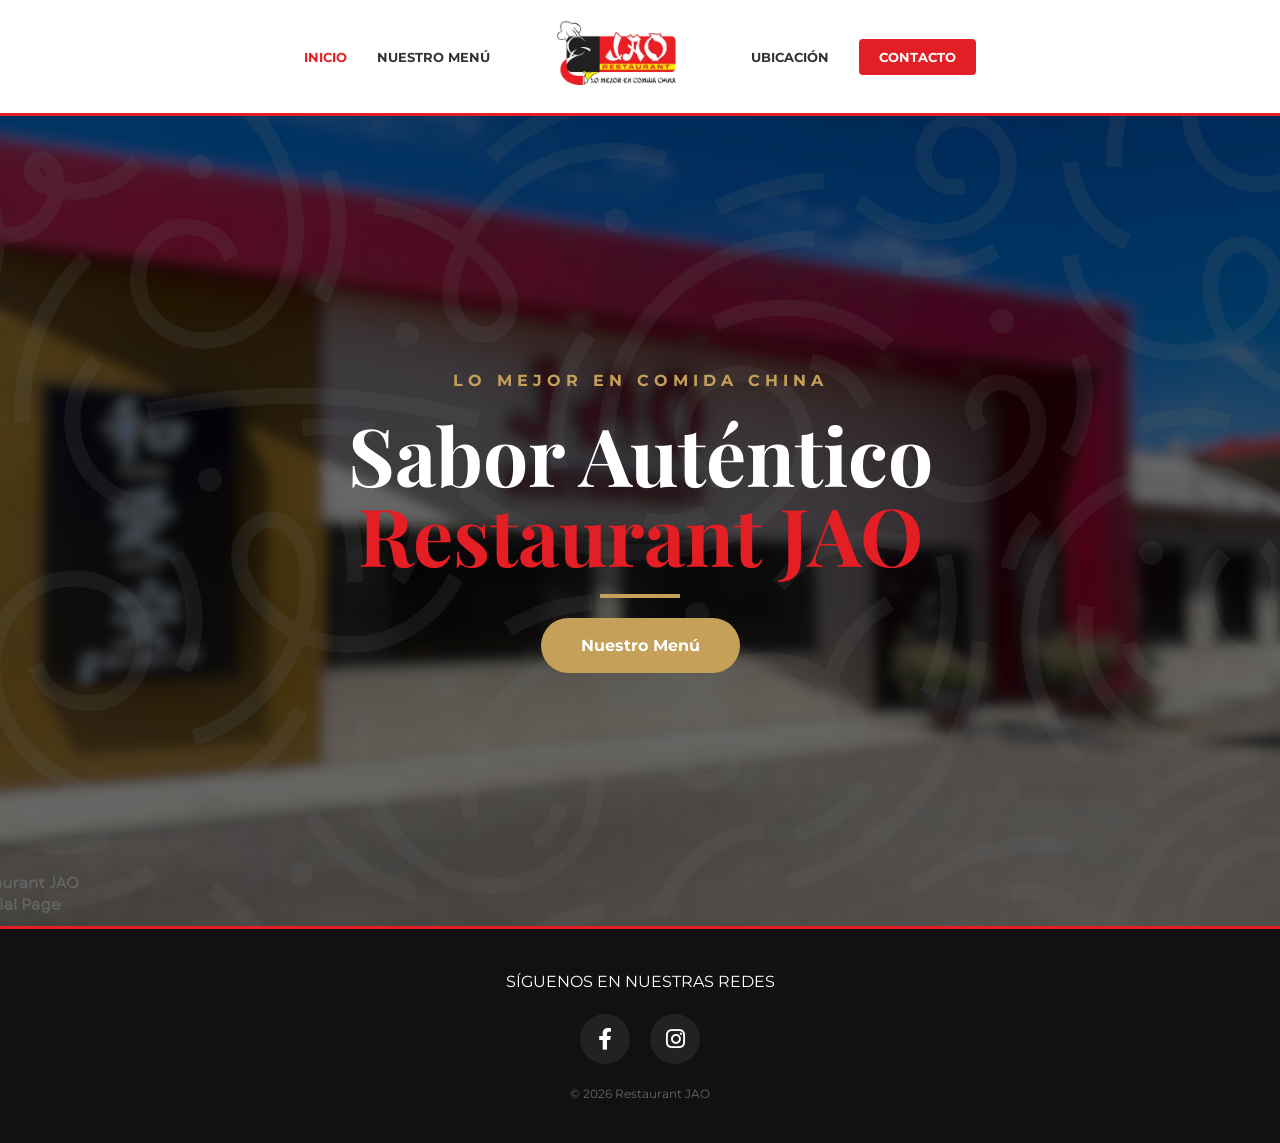
<file: index.html>
<!DOCTYPE html>
<html lang="es">
<head>
    <meta charset="UTF-8">
    <meta name="viewport" content="width=device-width, initial-scale=1.0">
    <title>Inicio | Restaurant JAO</title>
    <link href="https://fonts.googleapis.com/css2?family=Playfair+Display:wght@700&family=Montserrat:wght@300;600&display=swap" rel="stylesheet">
    <link rel="stylesheet" href="style.css">
    <link rel="stylesheet" href="https://cdnjs.cloudflare.com/ajax/libs/font-awesome/6.0.0/css/all.min.css">
</head>
<body class="fade-in">

    <nav class="navbar">
        <div class="nav-container">
            <ul class="nav-links">
                <li><a href="index.html" class="active">Inicio</a></li>
                <li><a href="menu.html">Nuestro Menú</a></li>
            </ul>
            <div class="nav-logo">
                <img src="JAO_LOGO_SIN_FONDO-removebg-preview (1).png" alt="JAO Logo">
            </div>
            <ul class="nav-links">
                <li><a href="ubicacion.html">Ubicación</a></li>
                <li><a href="https://wa.me/526413219472" class="nav-btn">Contacto</a></li>
            </ul>
        </div>
    </nav>

    <header class="hero-home">
        <div class="hero-content">
            <span class="tagline">Lo mejor en comida China</span>
            <h1>Sabor Auténtico <br><span>Restaurant JAO</span></h1>
            <div class="divider"></div>
            <a href="menu.html" class="btn-gold">Nuestro Menú</a>
        </div>
    </header>

    <script src="main.js"></script>

<a href="tel:6413241112" class="btn-llamada-flotante">
    <i class="fas fa-phone-alt"></i>
    <span>Llamar ahora</span>
</a>

<footer class="footer-social">
    <div class="footer-content">
        <p>SÍGUENOS EN NUESTRAS REDES</p>
       <div class="social-btns">
            <a href="https://www.facebook.com/RestaurantJao/" target="_blank" class="btn-fb">
                <i class="fab fa-facebook-f"></i>
            </a>
            <a href="https://www.instagram.com/restaurante_jao/" target="_blank" class="btn-ig">
                <i class="fab fa-instagram"></i>
            </a>
        </div>
        <p class="copy">© 2026 Restaurant JAO</p>
    </div>
</footer>
</body>
</html>
</file>
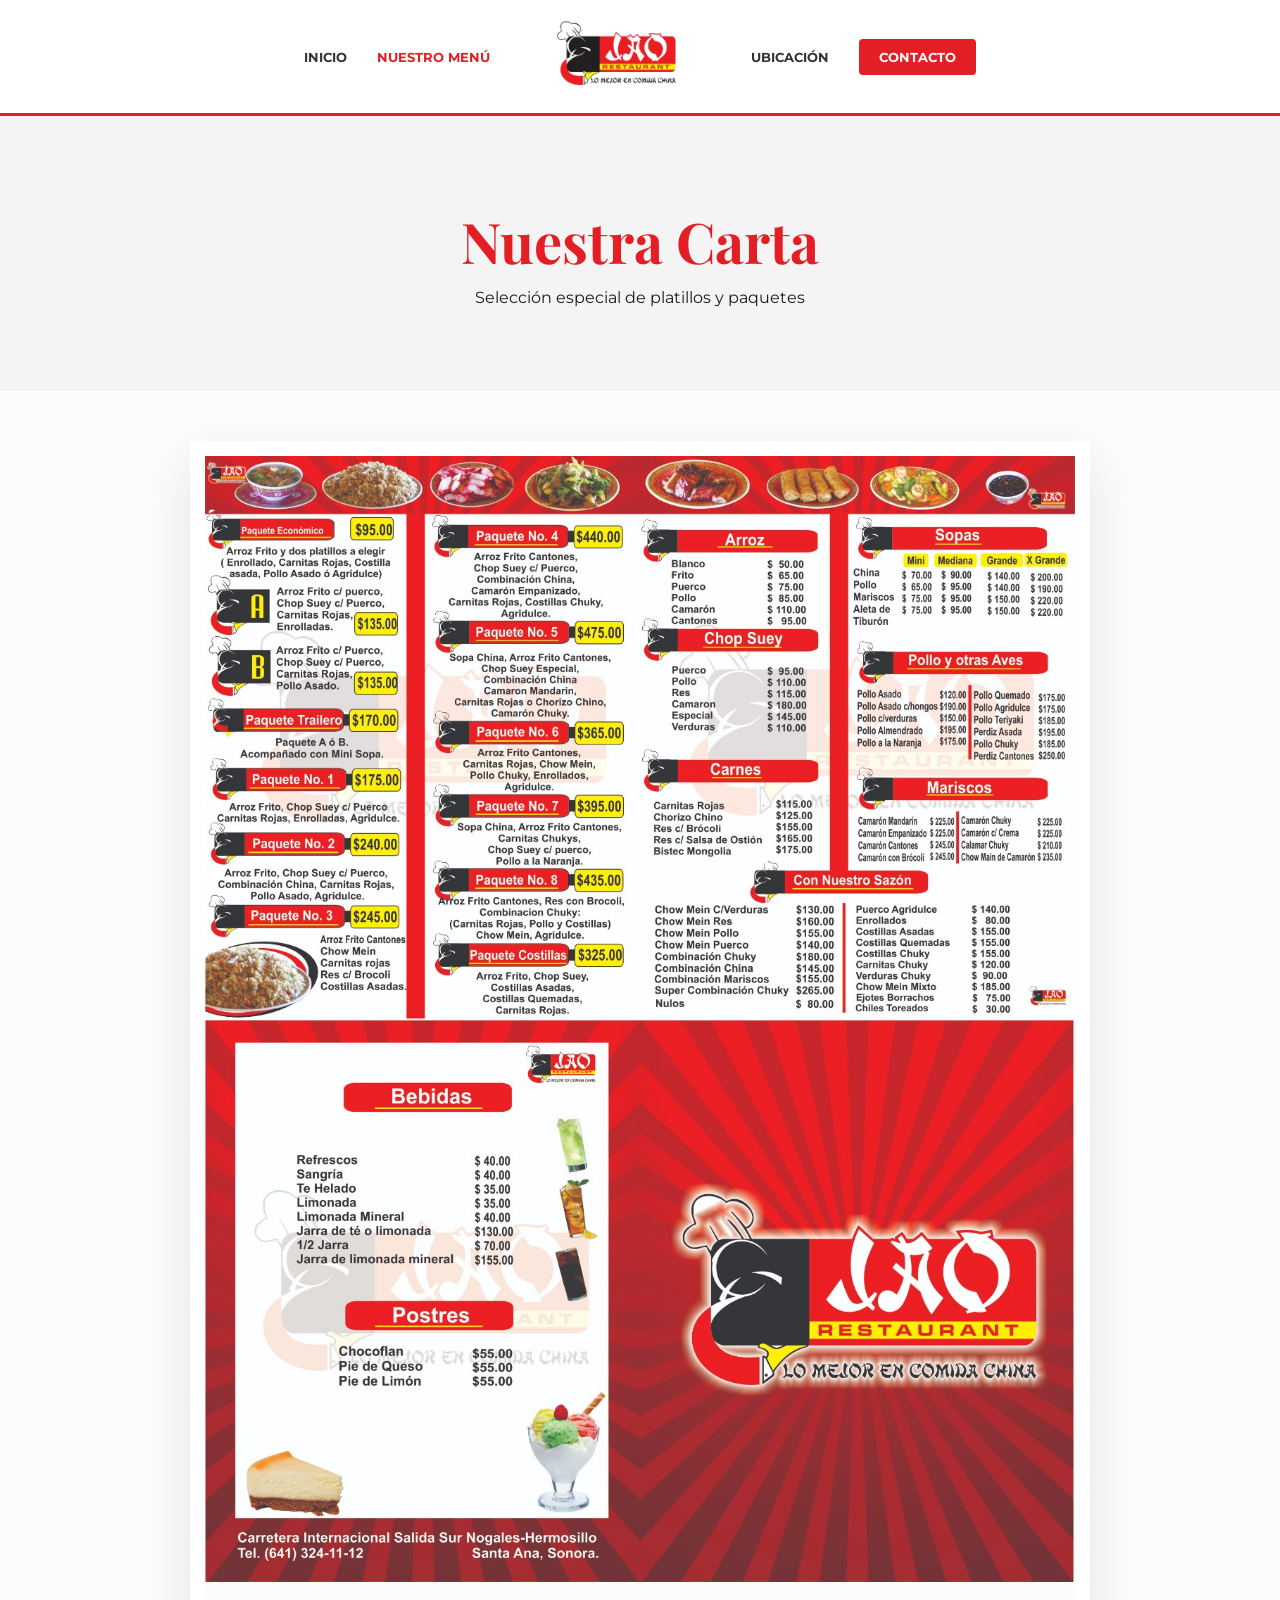
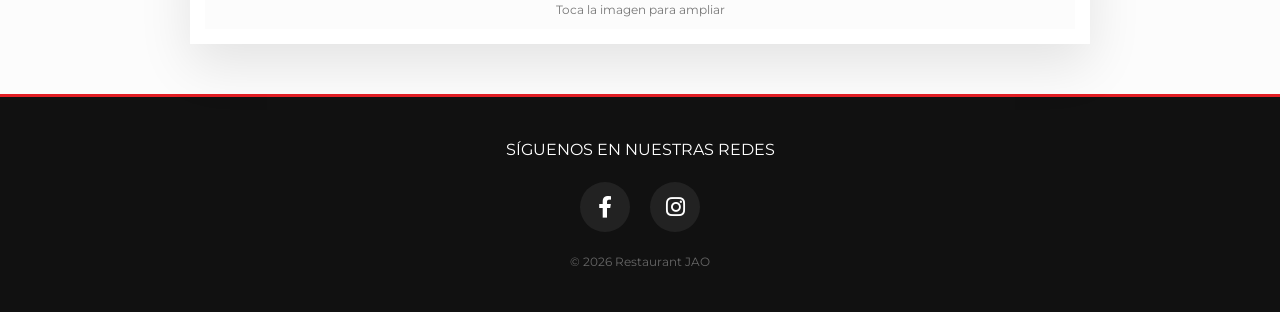
<file: menu.html>
<!DOCTYPE html>
<html lang="es">
<head>
    <meta charset="UTF-8">
    <meta name="viewport" content="width=device-width, initial-scale=1.0">
    <title>Menú | Restaurant JAO</title>
    <link href="https://fonts.googleapis.com/css2?family=Playfair+Display:wght@700&family=Montserrat:wght@300;600&display=swap" rel="stylesheet">
    <link rel="stylesheet" href="style.css">
    <link rel="stylesheet" href="https://cdnjs.cloudflare.com/ajax/libs/font-awesome/6.0.0/css/all.min.css">
</head>
<body class="fade-in">

    <nav class="navbar">
        <div class="nav-container">
            <ul class="nav-links">
                <li><a href="index.html">Inicio</a></li>
                <li><a href="menu.html" class="active">Nuestro Menú</a></li>
            </ul>
            <div class="nav-logo"><img src="JAO_LOGO_SIN_FONDO-removebg-preview (1).png"></div>
            <ul class="nav-links">
                <li><a href="ubicacion.html">Ubicación</a></li>
                <li><a href="https://wa.me/526413219472" class="nav-btn">Contacto</a></li>
            </ul>
        </div>
    </nav>

    <div class="page-title">
        <h1>Nuestra Carta</h1>
        <p>Selección especial de platillos y paquetes</p>
    </div>

    <section class="menu-view">
        <div class="menu-wrapper">
            <img src="Carta Restaurant JAO.jpg" alt="Carta JAO" class="zoom-img">
            <div class="menu-overlay-hint">Toca la imagen para ampliar</div>
        </div>
    </section>

    <script src="main.js"></script>

<a href="tel:6413241112" class="btn-llamada-flotante">
    <i class="fas fa-phone-alt"></i>
    <span>Llamar ahora</span>
</a>

    <footer class="footer-social">
    <div class="footer-content">
        <p>SÍGUENOS EN NUESTRAS REDES</p>
       <div class="social-btns">
            <a href="https://www.facebook.com/RestaurantJao/" target="_blank" class="btn-fb">
                <i class="fab fa-facebook-f"></i>
            </a>
            <a href="https://www.instagram.com/restaurante_jao/" target="_blank" class="btn-ig">
                <i class="fab fa-instagram"></i>
            </a>
        </div>
        <p class="copy">© 2026 Restaurant JAO</p>
    </div>
</footer>
</body>
</html>
</file>
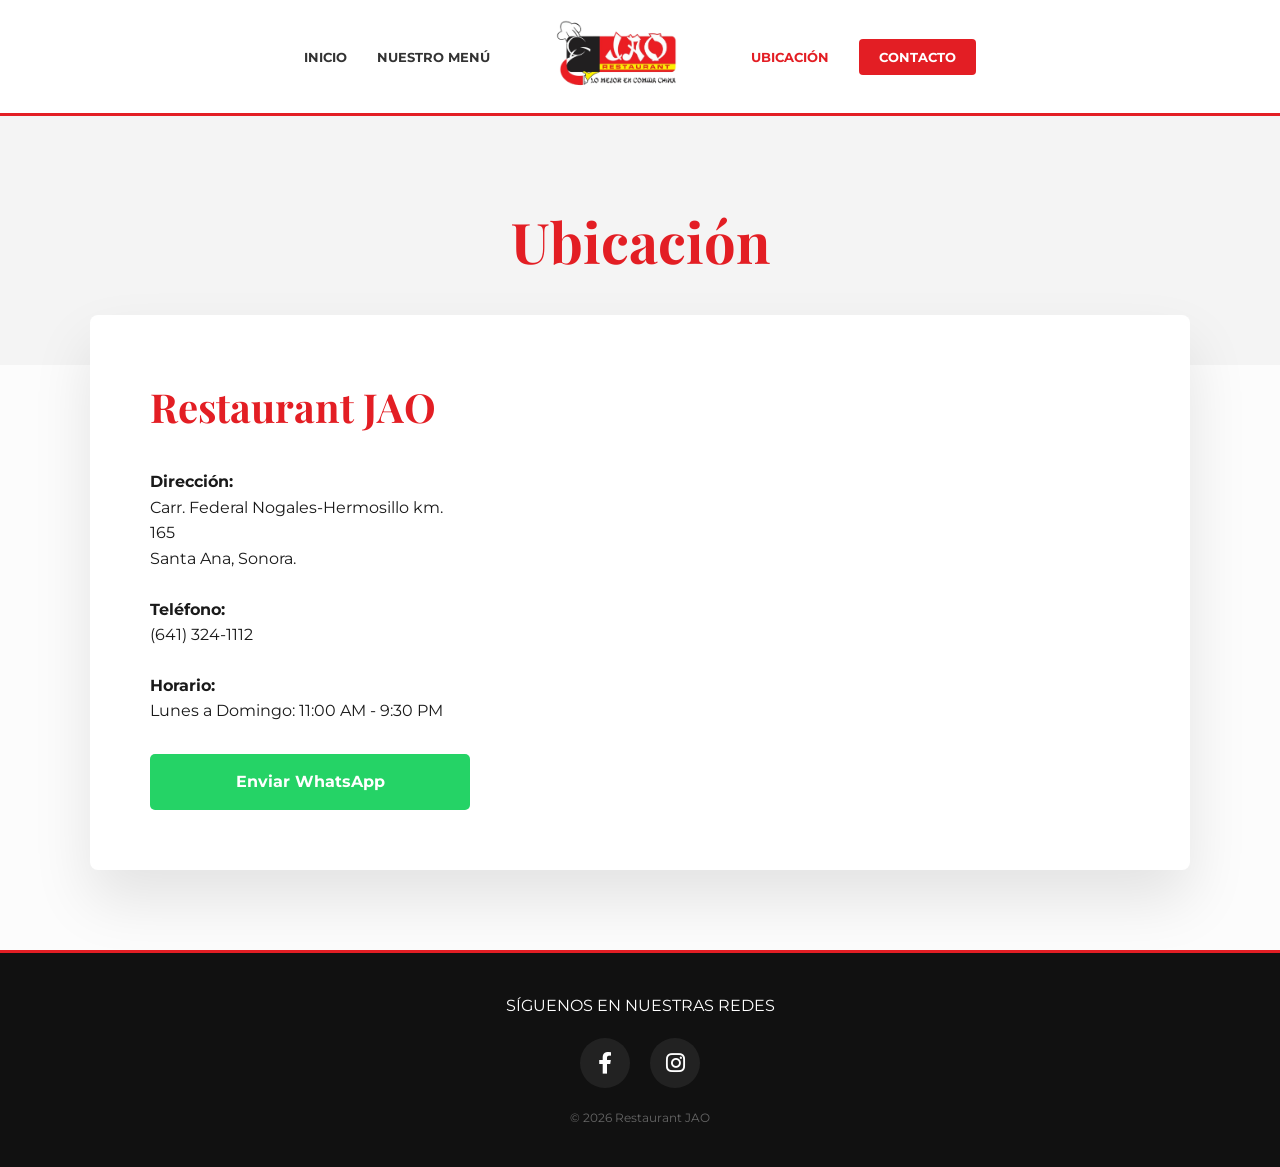
<file: ubicacion.html>
<!DOCTYPE html>
<html lang="es">
<head>
    <meta charset="UTF-8">
    <meta name="viewport" content="width=device-width, initial-scale=1.0">
    <title>Ubicación | Restaurant JAO</title>
    <link href="https://fonts.googleapis.com/css2?family=Playfair+Display:wght@700&family=Montserrat:wght@300;600&display=swap" rel="stylesheet">
    <link rel="stylesheet" href="style.css">
    <link rel="stylesheet" href="https://cdnjs.cloudflare.com/ajax/libs/font-awesome/6.0.0/css/all.min.css">
</head>
<body class="fade-in">

    <nav class="navbar">
        <div class="nav-container">
            <ul class="nav-links">
                <li><a href="index.html">Inicio</a></li>
                <li><a href="menu.html">Nuestro Menú</a></li>
            </ul>
            <div class="nav-logo"><img src="JAO_LOGO_SIN_FONDO-removebg-preview (1).png"></div>
            <ul class="nav-links">
                <li><a href="ubicacion.html" class="active">Ubicación</a></li>
                <li><a href="https://wa.me/526413219472" class="nav-btn">Contacto</a></li>
            </ul>
        </div>
    </nav>

    <div class="page-title">
        <h1>Ubicación</h1>
    </div>

    <section class="contact-section">
        <div class="contact-card">
            <div class="contact-info">
                <h2>Restaurant JAO</h2>
                <div class="info-item">
                    <strong>Dirección:</strong>
                    <p>Carr. Federal Nogales-Hermosillo km. 165 <br> Santa Ana, Sonora.</p>
                </div>
                <div class="info-item">
                    <strong>Teléfono:</strong>
                    <p>(641) 324-1112</p>
                </div>
                <div class="info-item">
                    <strong>Horario:</strong>
                    <p>Lunes a Domingo: 11:00 AM - 9:30 PM</p>
                </div>
                <a href="https://wa.me/526413219472" class="btn-wa-contact">Enviar WhatsApp</a>
            </div>
            <div class="map-area">
                <iframe src="https://www.google.com/maps/embed?pb=!1m18!1m12!1m3!1d10186.216243988962!2d-111.11465136334425!3d30.528018600396113!2m3!1f0!2f0!3f0!3m2!1i1024!2i768!4f13.1!3m3!1m2!1s0x86d22a686013fe27%3A0x9195dbd04d7e5ea6!2sRestaurant%20JAO!5e0!3m2!1ses!2smx!4v1774193856878!5m2!1ses!2smx" width="100%" height="450" style="border:0;" allowfullscreen="" loading="lazy"></iframe>
            </div>
        </div>
    </section>

    <script src="main.js"></script>

<a href="tel:6413241112" class="btn-llamada-flotante">
    <i class="fas fa-phone-alt"></i>
    <span>Llamar ahora</span>
</a>

<footer class="footer-social">
    <div class="footer-content">
        <p>SÍGUENOS EN NUESTRAS REDES</p>
        <div class="social-btns">
            <a href="https://www.facebook.com/RestaurantJao/" target="_blank" class="btn-fb">
                <i class="fab fa-facebook-f"></i>
            </a>
            <a href="https://www.instagram.com/restaurante_jao/" target="_blank" class="btn-ig">
                <i class="fab fa-instagram"></i>
            </a>
        </div>
        <p class="copy">© 2026 Restaurant JAO</p>
    </div>
</footer>
</body>
</html>
</file>
<file: style.css>
:root {
    --primary: #e31e24; /* Rojo JAO */
    --gold: #c5a059;
    --dark: #1a1a1a;
    --white: #ffffff;
    --bg: #fcfcfc;
}

* { margin: 0; padding: 0; box-sizing: border-box; }
body { font-family: 'Montserrat', sans-serif; background: var(--bg); color: var(--dark); line-height: 1.6; }

/* NAVBAR PRO */
.navbar { background: white; padding: 15px 0; position: sticky; top: 0; z-index: 1000; border-bottom: 3px solid var(--primary); }
.nav-container { max-width: 1200px; margin: auto; display: flex; justify-content: center; align-items: center; gap: 60px; }
.nav-links { list-style: none; display: flex; gap: 30px; }
.nav-links a { text-decoration: none; color: #333; font-weight: 700; text-transform: uppercase; font-size: 13px; transition: 0.3s; }
.nav-links a:hover, .nav-links a.active { color: var(--primary); }
.nav-logo img { height: 75px; }
.nav-btn { background: var(--primary); color: white !important; padding: 10px 20px; border-radius: 4px; }

/* HERO HOME */
.hero-home { height: 90vh; background: linear-gradient(rgba(0,0,0,0.6), rgba(0,0,0,0.6)), url('Portada\ Pagina\ JAO.png'); background-size: cover; background-position: center; display: flex; align-items: center; justify-content: center; text-align: center; color: white; }
.hero-content h1 { font-family: 'Playfair Display', serif; font-size: 5rem; line-height: 1; margin: 20px 0; }
.hero-content h1 span { color: var(--primary); }
.tagline { text-transform: uppercase; letter-spacing: 5px; color: var(--gold); font-weight: 700; }
.divider { width: 80px; height: 4px; background: var(--gold); margin: 20px auto; }
.btn-gold { display: inline-block; background: var(--gold); color: white; padding: 15px 40px; text-decoration: none; font-weight: 700; border-radius: 50px; transition: 0.3s; }
.btn-gold:hover { transform: scale(1.1); background: var(--primary); }

/* PÁGINAS DE CONTENIDO */
.page-title { padding: 80px 20px; text-align: center; background: #f4f4f4; }
.page-title h1 { font-family: 'Playfair Display', serif; font-size: 3.5rem; color: var(--primary); }

/* MENU */
.menu-view { padding: 50px 20px; text-align: center; }
.menu-wrapper { max-width: 900px; margin: auto; border: 15px solid white; box-shadow: 0 20px 50px rgba(0,0,0,0.1); position: relative; }
.zoom-img { width: 100%; transition: 0.5s; cursor: crosshair; }
.menu-overlay-hint { padding: 10px; font-size: 12px; color: #777; }

/* UBICACION CARD */
.contact-section { padding: 0 20px 80px; }
.contact-card { display: grid; grid-template-columns: 1fr 1.5fr; max-width: 1100px; margin: -50px auto 0; background: white; box-shadow: 0 30px 60px rgba(0,0,0,0.1); border-radius: 8px; overflow: hidden; }
.contact-info { padding: 60px; }
.contact-info h2 { font-family: 'Playfair Display'; font-size: 2.5rem; margin-bottom: 30px; color: var(--primary); }
.info-item { margin-bottom: 25px; }
.btn-wa-contact { display: block; background: #25d366; color: white; text-align: center; padding: 15px; text-decoration: none; border-radius: 5px; font-weight: 700; margin-top: 30px; }

/* ANIMACION */
.fade-in { animation: fadeInAnim 1s ease-out; }
@keyframes fadeInAnim { from { opacity: 0; } to { opacity: 1; } }

@media (max-width: 768px) {
    .nav-container { flex-direction: column; gap: 20px; }
    .contact-card { grid-template-columns: 1fr; margin-top: 20px; }
    .hero-content h1 { font-size: 3rem; }
}
/* DISEÑO DEL PIE DE PÁGINA */
.footer-social {
    background-color: #111; /* Color negro elegante */
    padding: 40px 0;
    text-align: center;
    color: white;
    border-top: 3px solid #e31e24; /* Línea roja JAO */
}

.social-btns {
    display: flex;
    justify-content: center;
    gap: 20px;
    margin: 20px 0;
}

/* Estilo circular de los botones */
.social-btns a {
    width: 50px;
    height: 50px;
    background: #222;
    display: flex;
    align-items: center;
    justify-content: center;
    border-radius: 50%;
    color: white;
    text-decoration: none;
    font-size: 22px;
    transition: 0.3s;
}

/* Efecto Facebook (Azul) */
.btn-fb:hover {
    background-color: #1877F2 !important;
    transform: translateY(-5px);
}

/* Efecto Instagram (Degradado) */
.btn-ig:hover {
    background: radial-gradient(circle at 30% 107%, #fdf497 0%, #fdf497 5%, #fd5949 45%,#d6249f 60%,#285AEB 90%) !important;
    transform: translateY(-5px);
}

.copy { font-size: 12px; color: #666; margin-top: 10px; }
/* --- ADAPTACIÓN PARA CELULARES --- */
@media (max-width: 768px) {
    /* El menú de arriba se ajusta */
    .nav-container {
        flex-direction: column;
        gap: 15px;
        padding: 10px;
    }

    .nav-links {
        gap: 15px;
        font-size: 11px; /* Letra un poco más chica para que quepa */
    }

    .nav-logo img {
        height: 60px; /* Logo más pequeño en celular */
    }

    /* El título principal no se sale de la pantalla */
    .hero-home h1 {
        font-size: 2.5rem !important;
        padding: 0 10px;
    }

    /* La carta (menu.jpg) se ajusta al ancho del cel */
    .menu-card-full {
        padding: 10px;
    }

    .zoom-img {
        width: 100%;
        border-width: 5px; /* Marco más delgado */
    }

    /* La sección de Ubicación se pone en una sola columna */
    .contact-card {
        grid-template-columns: 1fr !important;
        margin: 10px;
    }

    .info-text {
        padding: 25px;
        text-align: center;
    }

    /* El mapa se hace un poco más chaparro para que no estorbe */
    .map-box iframe {
        height: 250px;
    }

    /* Los botones de redes sociales en el pie de página */
    .social-buttons {
        gap: 15px;
    }
    
    .btn-social {
        width: 40px;
        height: 40px;
        font-size: 18px;
    }
}
/* DISEÑO DEL BOTÓN DE LLAMADA */
.btn-llamada-flotante {
    position: fixed;
    bottom: 20px;
    left: 20px; /* Va a la izquierda para no estorbar a WhatsApp */
    background-color: #007bff; /* Azul profesional */
    color: white;
    padding: 12px 20px;
    border-radius: 50px;
    text-decoration: none;
    font-weight: bold;
    display: none; /* OCULTO EN COMPUTADORA */
    align-items: center;
    gap: 10px;
    box-shadow: 0 4px 15px rgba(0,0,0,0.3);
    z-index: 9999;
    transition: 0.3s;
}

.btn-llamada-flotante i {
    font-size: 18px;
}

/* MOSTRAR SOLO EN PANTALLAS CHICAS (CELULARES) */
@media (max-width: 768px) {
    .btn-llamada-flotante {
        display: flex; /* APARECE EN CELULAR */
    }
}

/* Efecto de pulso para que llame la atención */
.btn-llamada-flotante {
    animation: pulso-llamada 2s infinite;
}

@keyframes pulso-llamada {
    0% { transform: scale(1); }
    50% { transform: scale(1.05); }
    100% { transform: scale(1); }
}
</file>
